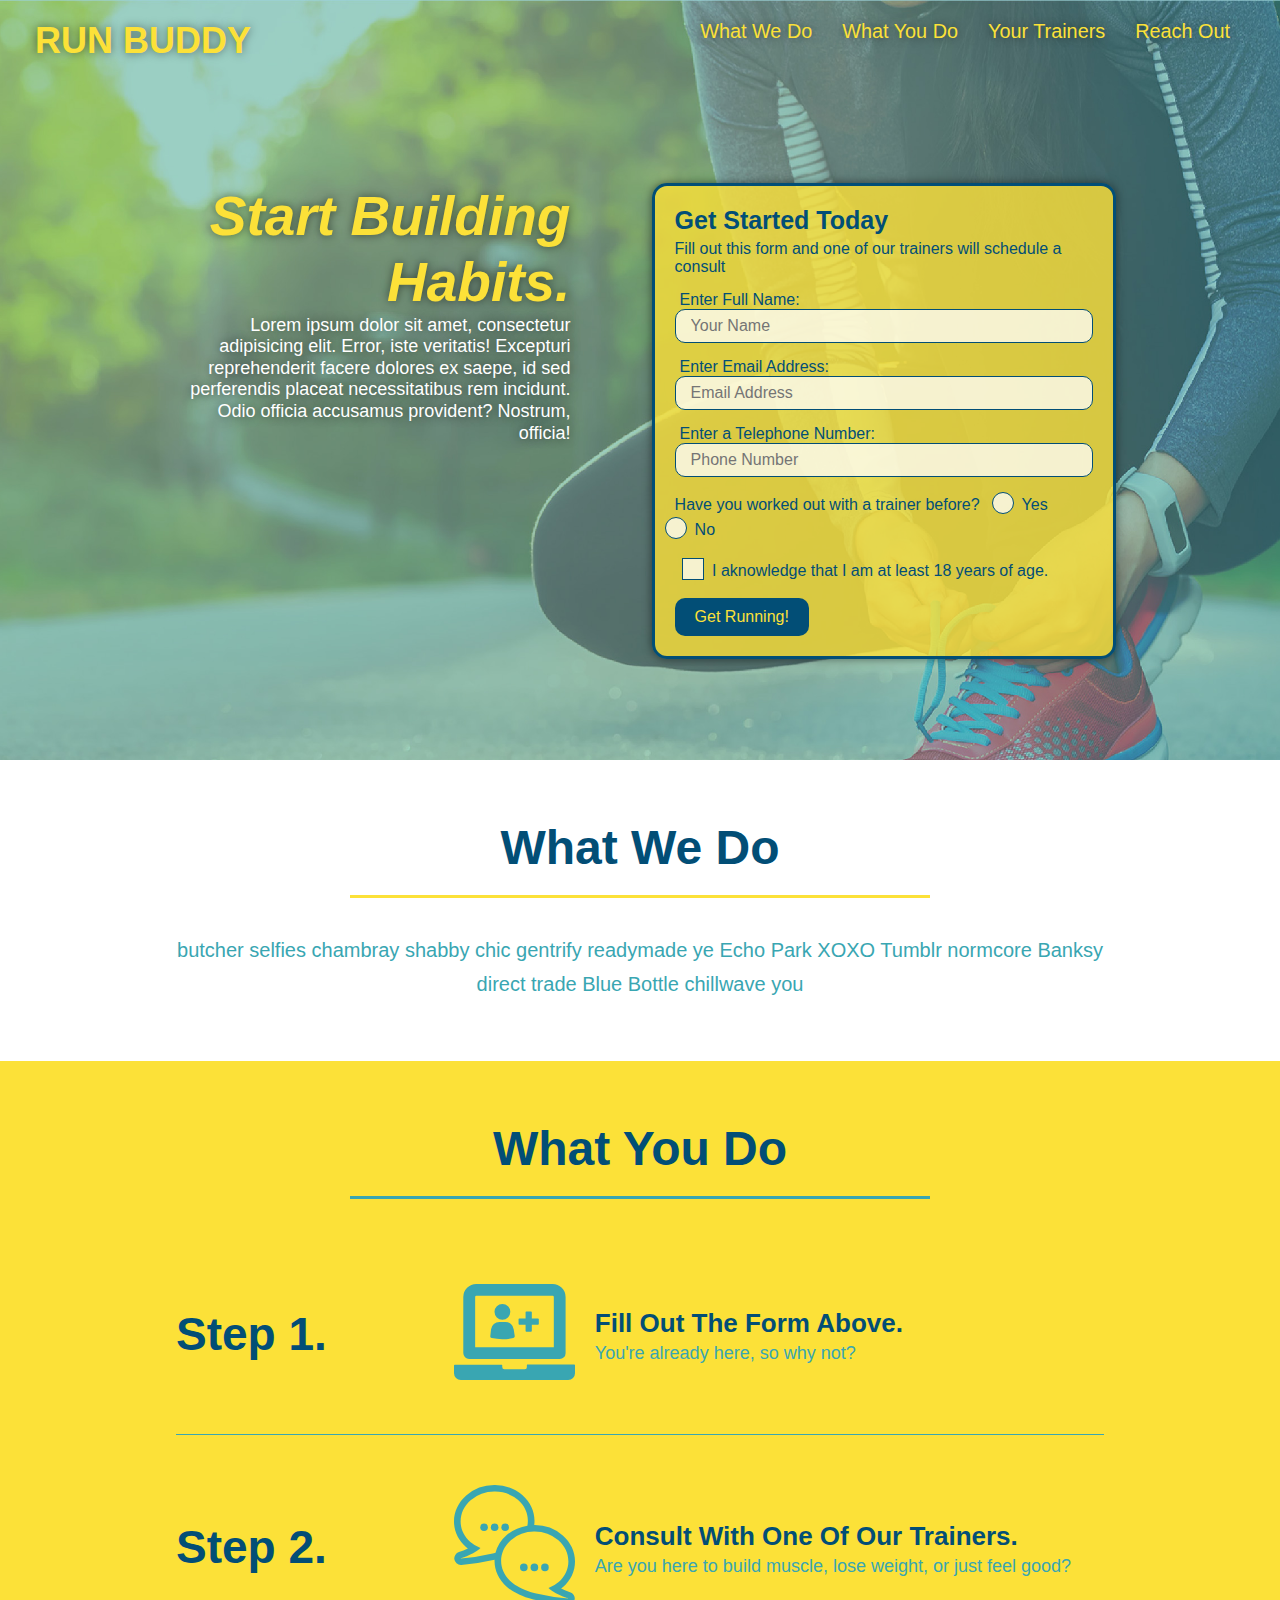
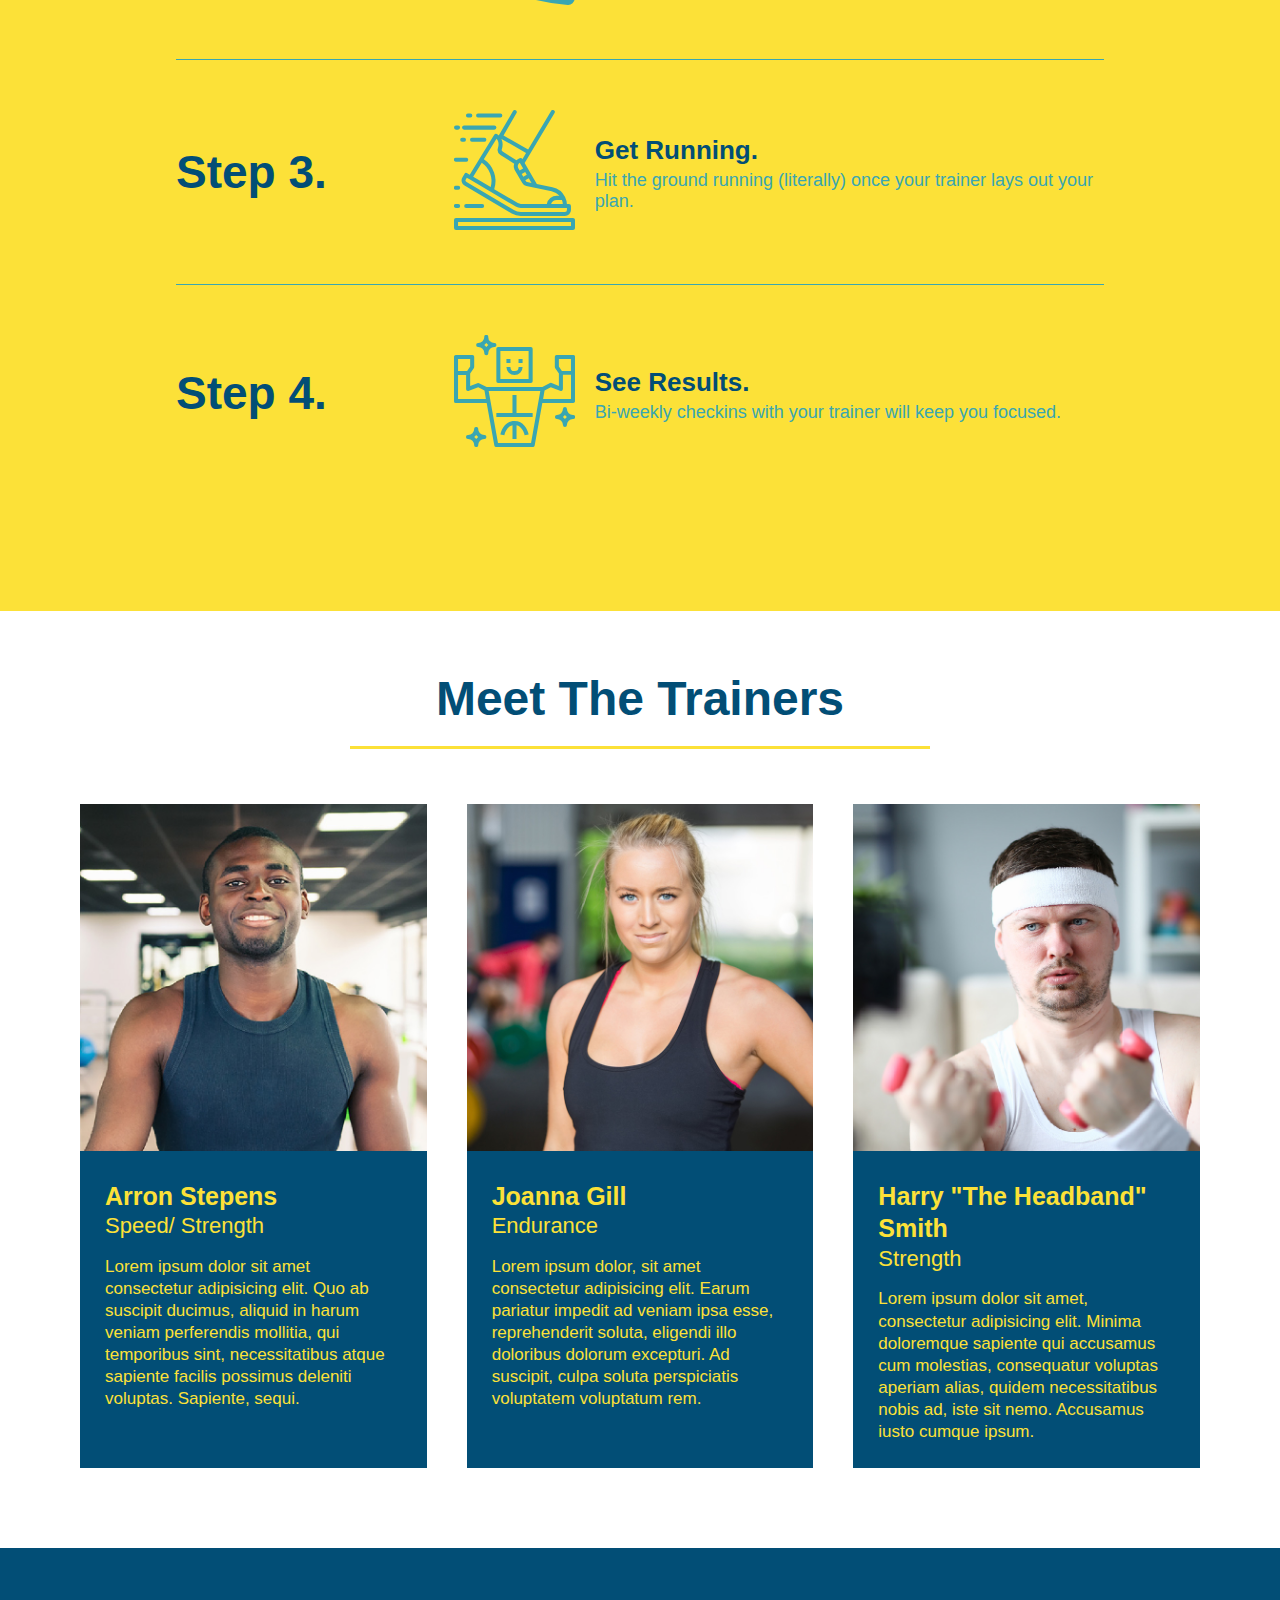
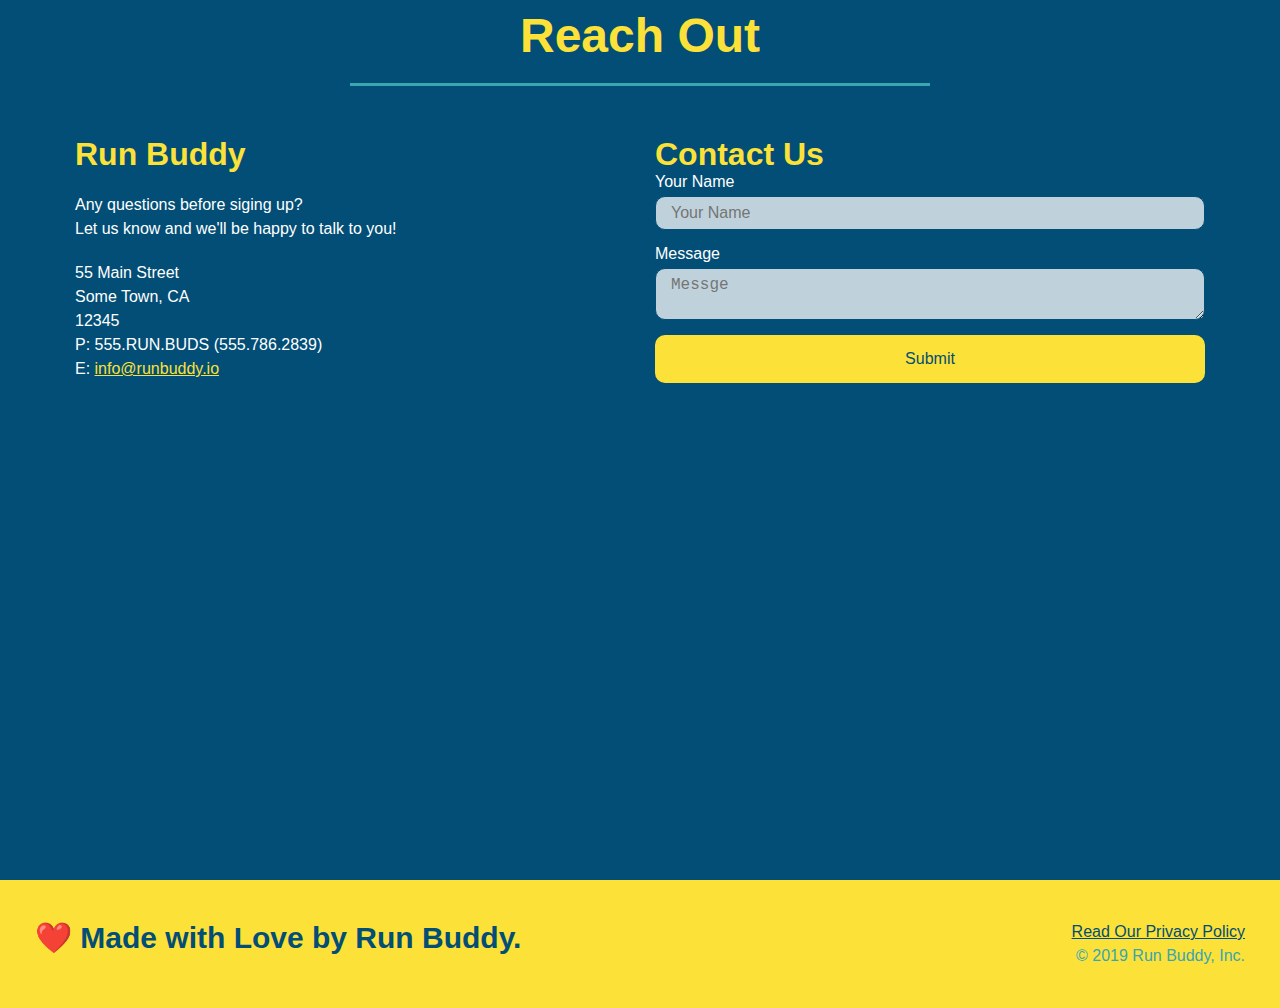
<file: index.html>
<!DOCTYPE html>
<html lang="en">
    <head>
        <meta charset="UTF-8" />
        <meta name="viewport" content="width=device-width", initial-scale="1.0" />
        <title>Run Buddy</title>
        <link rel="stylesheet" href="./assets/css/style.css" />
    </head>
    
<header>
        <h1>
         <a href="/">RUN BUDDY</a>
        </h1>
    <nav>
     <!-- Unordered list element -->
     <ul>
         <!-- List item element -->
         <li>
        <!-- Anchor element -->
        <a href="#what-we-do">What We Do</a>
         </li>
         <li>
             <a href="#what-you-do">What You Do</a>
         </li>
         <li>
             <a href="#your-trainers">Your Trainers</a>
         </li>
         <li>
             <a href="#reach-out">Reach Out</a>
         </li>
     </ul>
    </nav> 
</header> 
<!--Hero section-->
<section class="hero">
    <div class="hero-cta">
    <h2>Start Building Habits.</h2>
    <p>
        Lorem ipsum dolor sit amet, consectetur adipisicing elit. Error, iste veritatis! Excepturi reprehenderit facere dolores ex saepe, id sed perferendis placeat necessitatibus rem incidunt. Odio officia accusamus provident? Nostrum, officia!
    </p>
    </div>
    <div class="hero-form">
        <h3>Get Started Today</h3>
        <p>Fill out this form and one of our trainers will schedule a consult</p>
        <!--- Add form element -->
        <form>
            <label for="name">Enter Full Name:</label>
            <input class="form-input" type="text" placeholder="Your Name" name="name" id="name"/>
            <label for="email">Enter Email Address:</label>
            <input class="form-input" type="email" placeholder="Email Address" name="email" id="email"/>
            <label for="phone">Enter a Telephone Number:</label>
            <input class="form-input" type="tel" placeholder="Phone Number" name="phone" id="phone"/>
        <!-- Add radio button -->    
            <p>
                Have you worked out with a trainer before?
             <span class="radio-wrapper">
                <input type="radio" name="trainer-confirm" id="trainer-yes"/>
                <label for="trainer-yes">Yes</label>
             </span>
             <span class="radio-wrapper">
                <input type="radio" name="trainer-confirm" id="trainer-no"/>
                <label for="trainer-no">No</label>
             </span>
            </p>
            <!-- Add checkbox -->
            <p>
            <span class="checkbox-wrapper">
                <input type="checkbox" name="age-confirm" id="age-confirm"/>
                <label for="age-confirm">I aknowledge that I am at least 18 years of age.</label>
             </span>
            </p>
            <!--Subtmit button-->
            <button type="submit">
                Get Running!
            </button>
        </form>
    </div>
</section>
    <body>
        <!-- "What We Do" Section -->
       <section id="what-we-do" class="intro">
           <div class="flex-row">
           <h2 class="section-title primary-border">What We Do</h2>
           </div>
           <p>
               butcher selfies chambray shabby chic gentrify readymade ye Echo Park XOXO Tumblr normcore Banksy direct trade Blue Bottle chillwave you
           </p>
       </section> 

       <!-- "What You Do" section -->
    <section id="what-you-do" class="steps">
         <div class="flex-row">
           <h2 class="section-title secondary-border">What You Do</h2>
           </div>
         <div class="step">
           <h3>Step 1.</h3>
           <div class="step-info">
               <div class="step-img">
           <img src="./assets/01-04-svgs/step-1.svg" alt="" />
               </div>
           <div class="step-text">
               <h4>Fill Out The Form Above.</h4>
           <p>You're already here, so why not?</p>
         </div>
         </div>
        </div>
            <div class="step">
               <h3>Step 2.</h3>
               <div class="step-info">
               <div class="step-img">
               <img src="./assets/01-04-svgs/step-2.svg" alt="" />
               </div>
               <div class="step-text">
                   <h4>Consult With One Of Our Trainers.</h4>
               <p>Are you here to build muscle, lose weight, or just feel good?</p>
               </div>
            </div>
            </div>
            <div class="step">
                <h3>Step 3.</h3>
                <div class="step-info">
                <div class="step-img">
                <img src="./assets/01-04-svgs/step-3.svg" alt="" />
                </div>
                <div class="step-text">
                    <h4>Get Running.</h4>
                <p>Hit the ground running (literally) once your trainer lays out your plan.</p>
                </div>
            </div>
            </div>
            <div class="step">
                <h3>Step 4.</h3>
                <div class="step-info">
                <div class="step-img">
                <img src="./assets/01-04-svgs/step-4.svg" alt="" />
                </div>
                <div class="step-text">
                    <h4>See Results.</h4>
                <p>Bi-weekly checkins with your trainer will keep you focused.</p>
                </div>
            </div>
            </div>

     </section>

       <!-- "Meet The Trainers" Section -->
       <section id="your-trainers">
           <div class="flex-row">
           <h2 class="section-title primary-border">Meet The Trainers</h2>
           </div>
           <div class="trainers">
           <article class="trainer">
               <!--First Trainer Bio-->
               <img src="./assets/01-05-trainers/trainer-1.jpg" alt="Arron Stephens in hos workout clothes, ready to pump iron" />
               <div class="trainer-bio">
                   <h3 class="trainer-name">Arron Stepens</h3>
                   <h4 class="trainer-role">Speed/ Strength</h4>
                   <p>
                       Lorem ipsum dolor sit amet consectetur adipisicing elit. Quo ab suscipit ducimus, aliquid in harum veniam perferendis mollitia, qui temporibus sint, necessitatibus atque sapiente facilis possimus deleniti voluptas. Sapiente, sequi.
                   </p>
               </div>
           </article>
           <!--Second Trainer Bio-->
           <article class="trainer">
            <img src="./assets/01-05-trainers/trainer-2.jpg" alt="Joanna Gill cooling off after a workout" />
               <div class="trainer-bio">
                   <h3 class="trainer-name">Joanna Gill</h3>
                    <h4 class="trainer-role">Endurance</h4>
                    <p>
                        Lorem ipsum dolor, sit amet consectetur adipisicing elit. Earum pariatur impedit ad veniam ipsa esse, reprehenderit soluta, eligendi illo doloribus dolorum excepturi. Ad suscipit, culpa soluta perspiciatis voluptatem voluptatum rem.
                    </p>
               </div>
           </article>
           <!--Third Trainer Bio-->
           <article class="trainer">
               <img src="./assets/01-05-trainers/trainer-3.jpg" alt="Harry Smith wearing a headband and lifting comically small pink weight" />
               <div class="trainer-bio">
                <h3 class="trainer-name">Harry "The Headband" Smith</h3>
                <h4 class="trainer-role">Strength</h4>
                <p>
                    Lorem ipsum dolor sit amet, consectetur adipisicing elit. Minima doloremque sapiente qui accusamus cum molestias, consequatur voluptas aperiam alias, quidem necessitatibus nobis ad, iste sit nemo. Accusamus iusto cumque ipsum.
                </p>
               </div>
           </article>
           </div>
       </section>

       <!-- "Reach Out" Section-->
       <section id="reach-out" class="contact">
           <div class="flex-row">
           <h2 class="section-title secondary-border">Reach Out</h2>
           </div>
        <div class="contact-info">
         <div>
            <h3>Run Buddy</h3>
            <p>
                Any questions before siging up?
                <br />
                Let us know and we'll be happy to talk to you!
            </p>
            <address>
                55 Main Street <br/>
                Some Town, CA <br/>
                12345<br/>
                P: 555.RUN.BUDS (555.786.2839)<br/>
                E: <a href="mailto:info@runbuddy.io">info@runbuddy.io</a>
            </address>
            <iframe src="https://www.google.com/maps/embed?pb=!1m18!1m12!1m3!1d2913.9943896911864!2d-89.38048218492723!3d43.083613297093045!2m3!1f0!2f0!3f0!3m2!1i1024!2i768!4f13.1!3m3!1m2!1s0x880653684bde7ac9%3A0xdcc92e35e93be41f!2s309%20N%20Livingston%20St%2C%20Madison%2C%20WI%2053703!5e0!3m2!1sen!2sus!4v1653569306310!5m2!1sen!2sus"
                frameborder="0" style="border:0;" 
                allowfullscreen="" 
                loading="lazy" 
                referrerpolicy="no-referrer-when-downgrade">
            </iframe>
        </div>
         <div class="contact-form">
            <h3>Contact Us</h3>
            <form>
                <label for="contact-name">Your Name</label>
                <input type="text" id="contact-name" placeholder="Your Name" />
                <label for="contact-message">Message</label>
                <textarea id="contact-message" placeholder="Messge"></textarea>
                <button type="submit">Submit</button>
            </form>
            </div>
        </div>
       </section>
</body>
       <!-- footer -->
       <footer>
           <h2>❤️ Made with Love by Run Buddy.</h2>
           <div>
               <a href="./privacy-policy.html">Read Our Privacy Policy</a><br />
               &copy; 2019 Run Buddy, Inc.
           </div>
       </footer>
    
</html>
</file>
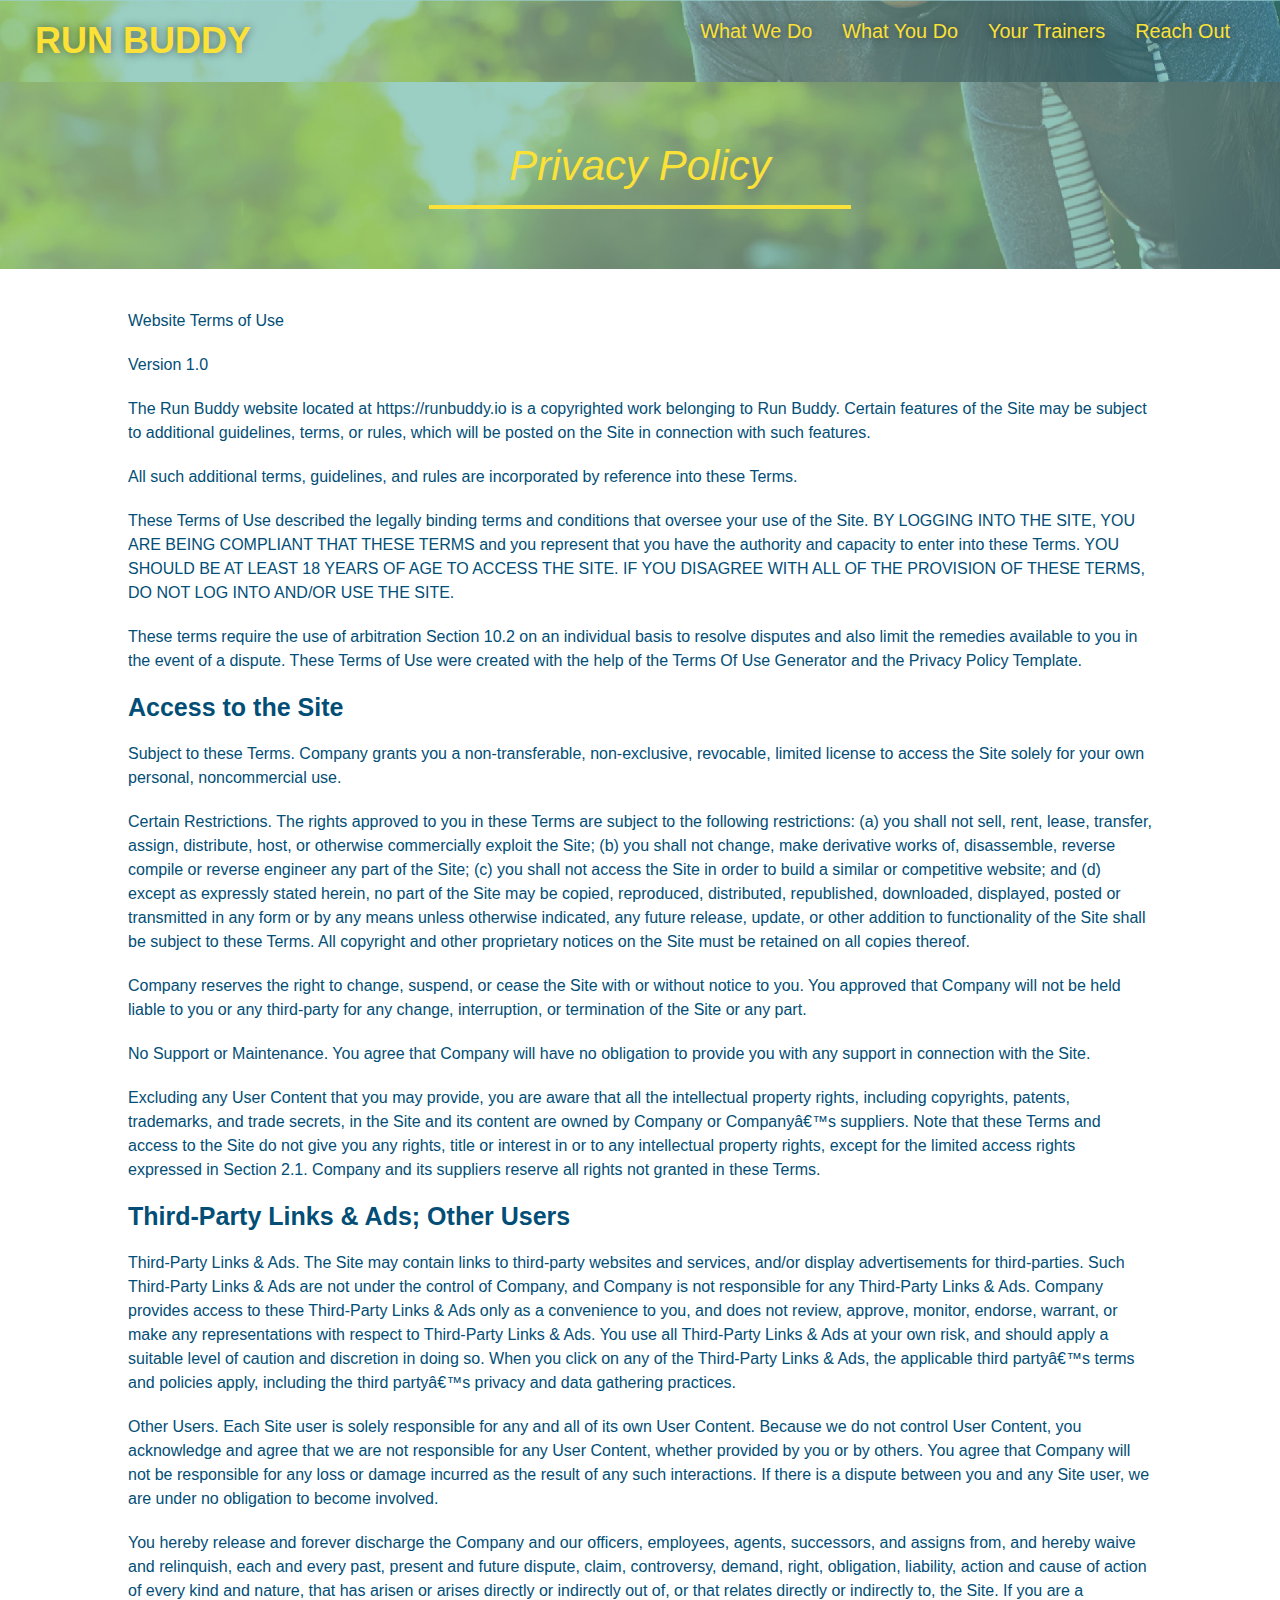
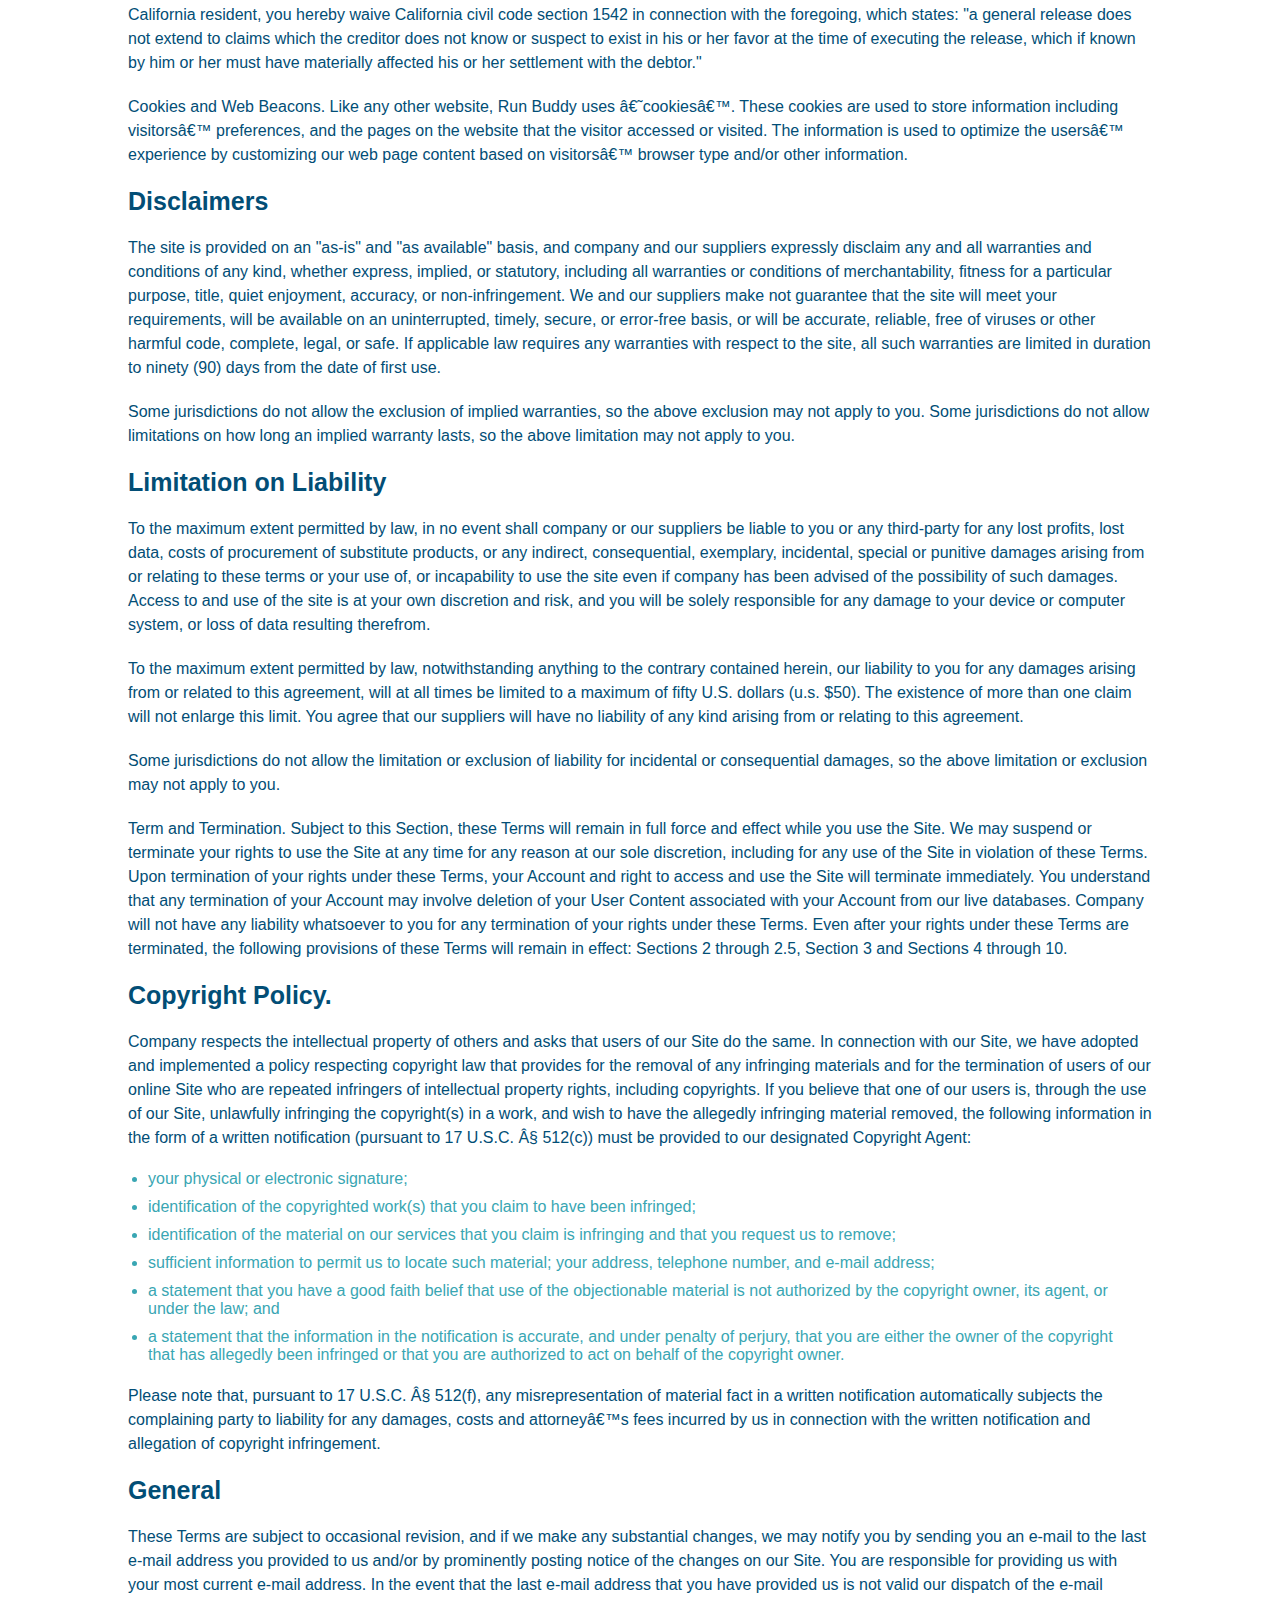
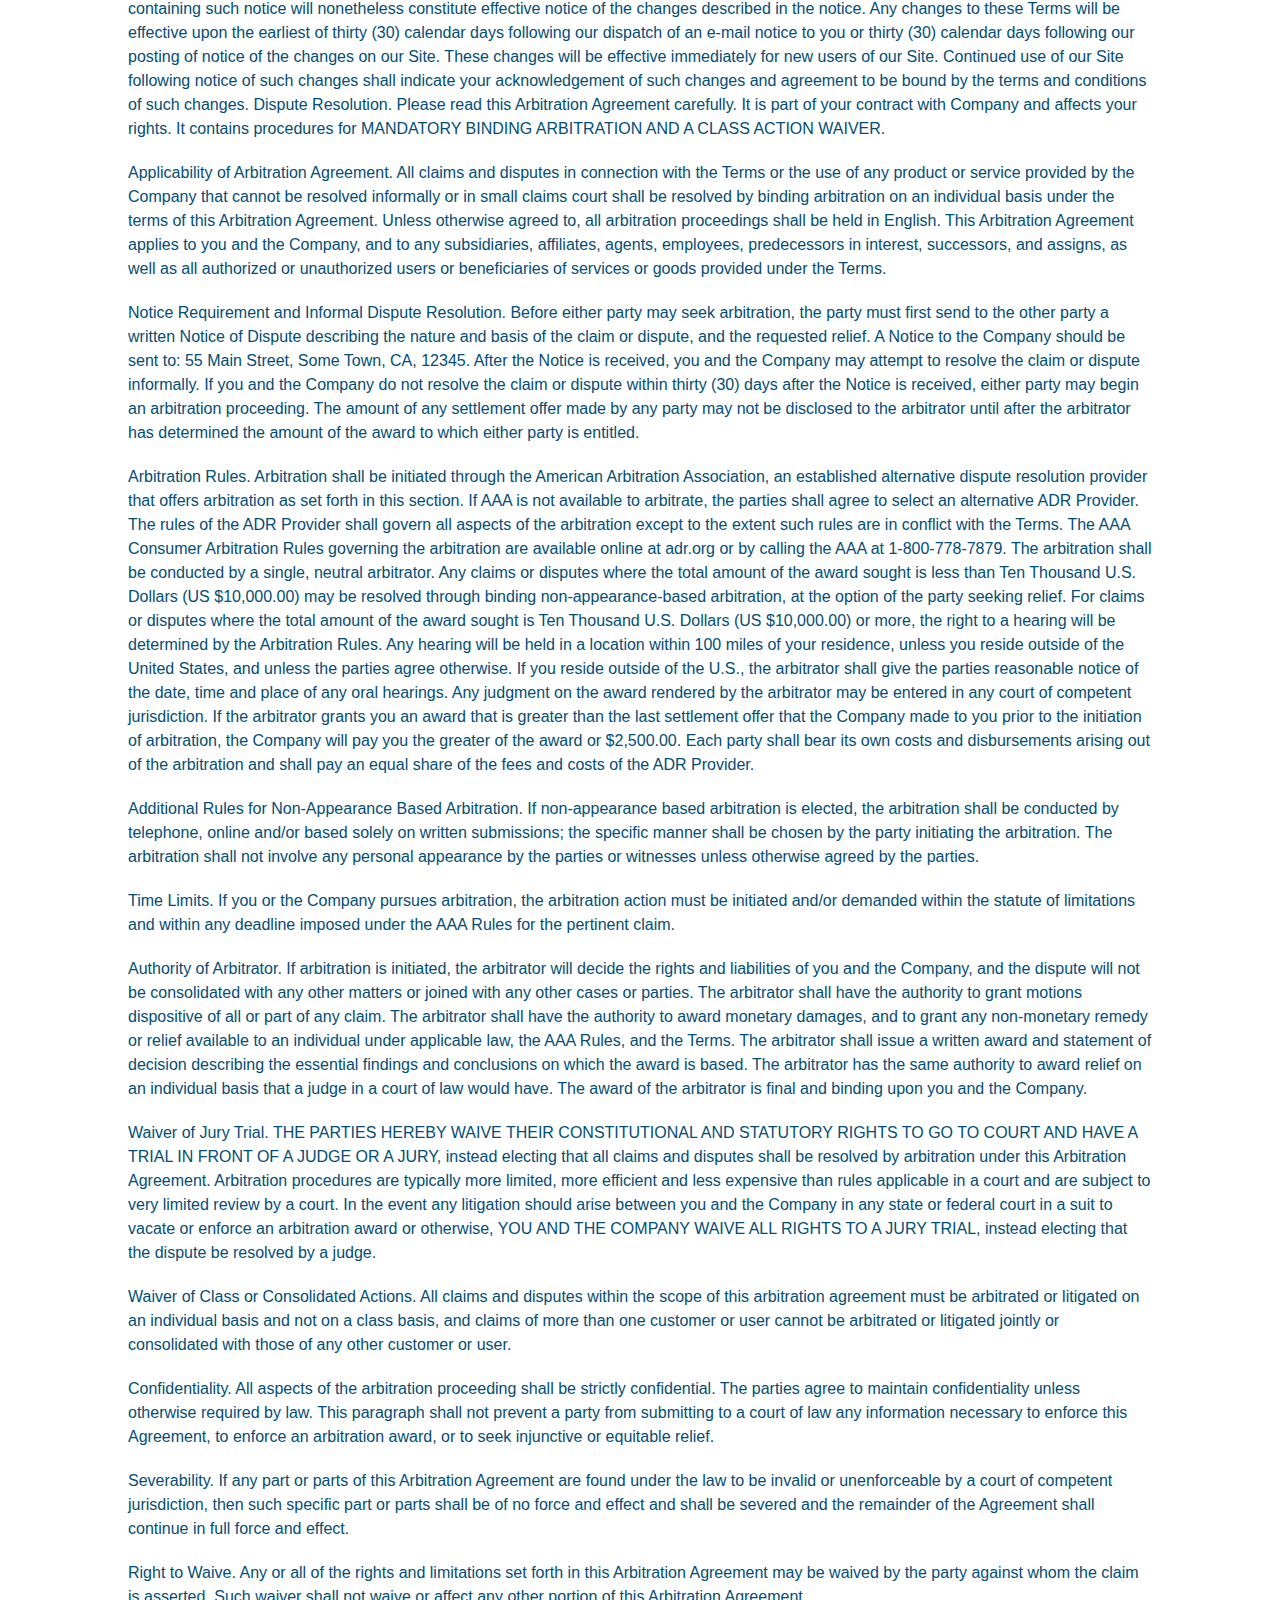
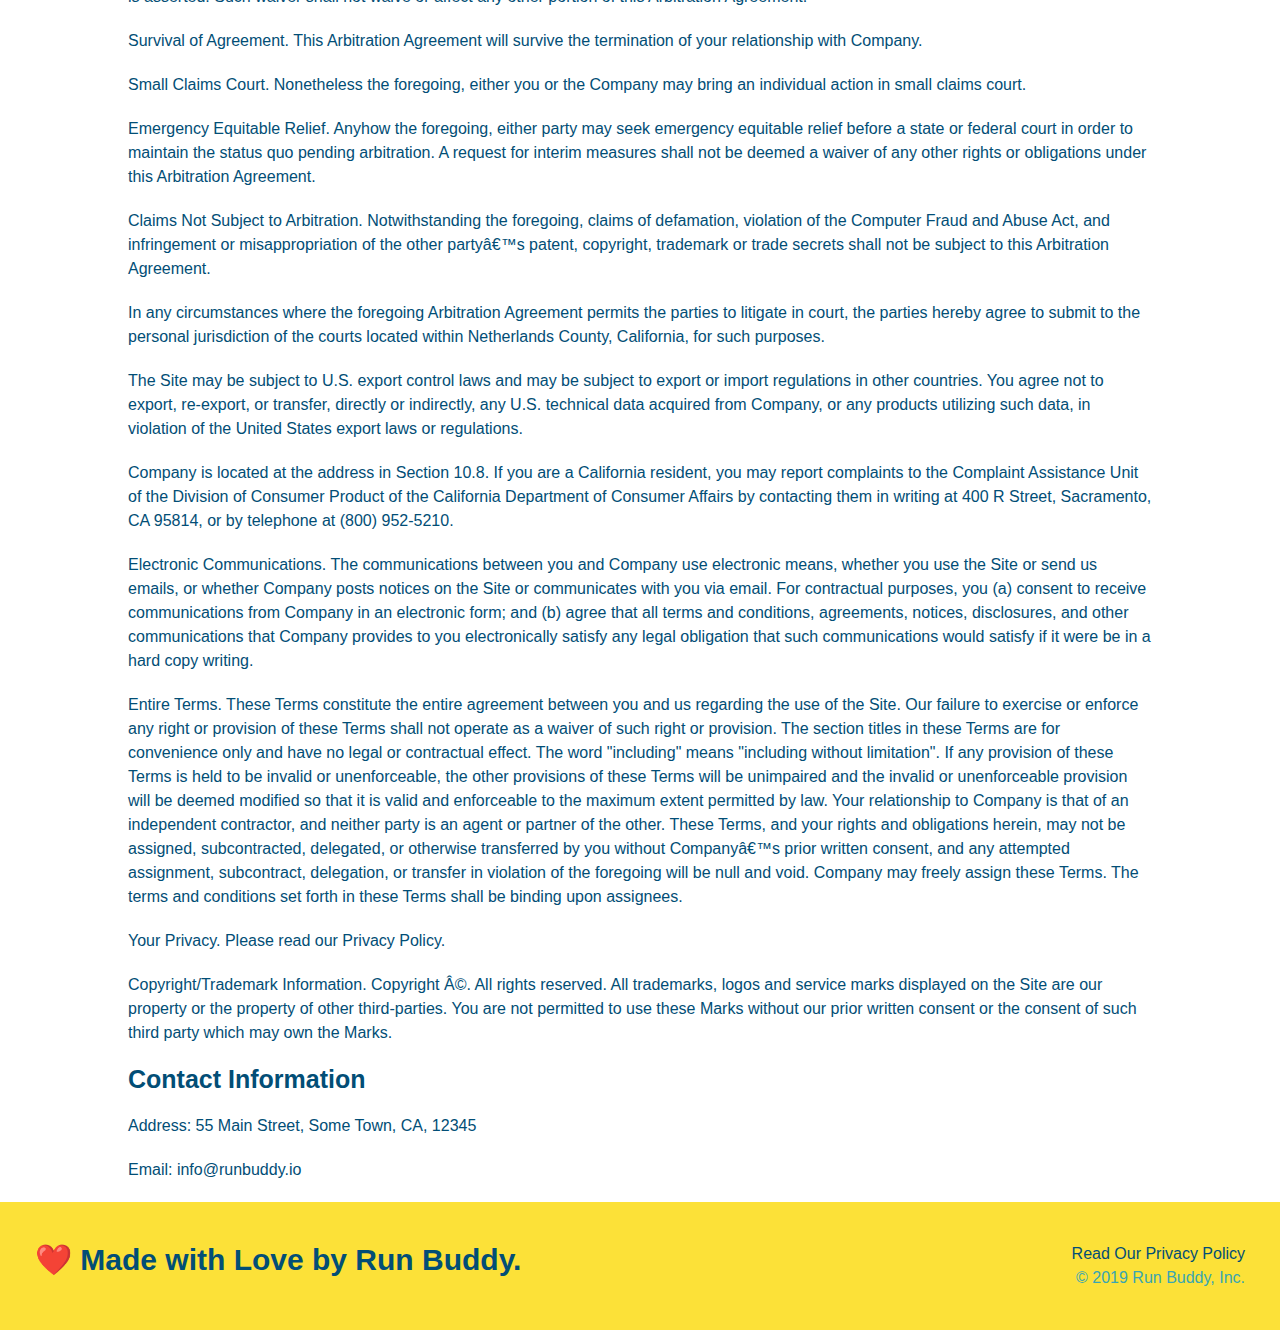
<file: privacy-policy.html>
<!DOCTYPE html>
<html lang="en">
    <head>
        <meta charset="UTF-8" />
        <meta name="viewport" content="width=device-width", initial-scale="1.0" />
        <title>Privacy Policy - Run Buddy</title>
        <link rel="stylesheet" href="./assets/css/style.css" />
        <link rel="stylesheet" href="./assets/css/secondary-styles.css" />
        </head>
        <header>
            <h1>
             <a href="/">RUN BUDDY</a>
            </h1>
        <nav>
         <!-- Unordered list element -->
         <ul>
             <!-- List item element -->
             <li>
            <!-- Do this to all <a> elements in privacy-policy.html -->
            <a href="./index.html#what-we-do">What We Do</a>
             </li>
             <li>
                 <a href="./index.html#what-you-do">What You Do</a>
             </li>
             <li>
                 <a href="./index.html#your-trainers">Your Trainers</a>
             </li>
             <li>
                 <a href="./index.html#reach-out">Reach Out</a>
             </li>
         </ul>
        </nav> 
    </header> 
    <section class="hero">
        <h2 class="page-title">
            Privacy Policy
        </h2>
    </section>
    <article class="secondary-content">
        <p>
            Website Terms of Use
          </p>
    
          <p>
            Version 1.0
          </p>
    
          <p>
            The Run Buddy website located at https://runbuddy.io is a copyrighted work belonging to Run Buddy. Certain
            features of the Site may be subject to additional guidelines, terms, or rules, which will be posted on the Site
            in connection with such features.
          </p>
    
          <p>
            All such additional terms, guidelines, and rules are incorporated by reference into these Terms.
          </p>
    
          <p>
            These Terms of Use described the legally binding terms and conditions that oversee your use of the Site. BY
            LOGGING INTO THE SITE, YOU ARE BEING COMPLIANT THAT THESE TERMS and you represent that you have the authority
            and capacity to enter into these Terms. YOU SHOULD BE AT LEAST 18 YEARS OF AGE TO ACCESS THE SITE. IF YOU
            DISAGREE WITH ALL OF THE PROVISION OF THESE TERMS, DO NOT LOG INTO AND/OR USE THE SITE.
          </p>
    
          <p>
            These terms require the use of arbitration Section 10.2 on an individual basis to resolve disputes and also
            limit the remedies available to you in the event of a dispute. These Terms of Use were created with the help of
            the Terms Of Use Generator and the Privacy Policy Template.
          </p>
    
          <h3>
            Access to the Site
          </h3>
    
          <p>
            Subject to these Terms. Company grants you a non-transferable, non-exclusive, revocable, limited license to
            access the Site solely for your own personal, noncommercial use.
          </p>
    
          <p>
            Certain Restrictions. The rights approved to you in these Terms are subject to the following restrictions: (a)
            you shall not sell, rent, lease, transfer, assign, distribute, host, or otherwise commercially exploit the Site;
            (b) you shall not change, make derivative works of, disassemble, reverse compile or reverse engineer any part of
            the Site; (c) you shall not access the Site in order to build a similar or competitive website; and (d) except
            as expressly stated herein, no part of the Site may be copied, reproduced, distributed, republished, downloaded,
            displayed, posted or transmitted in any form or by any means unless otherwise indicated, any future release,
            update, or other addition to functionality of the Site shall be subject to these Terms. All copyright and other
            proprietary notices on the Site must be retained on all copies thereof.
          </p>
    
          <p>
            Company reserves the right to change, suspend, or cease the Site with or without notice to you. You approved
            that Company will not be held liable to you or any third-party for any change, interruption, or termination of
            the Site or any part.
          </p>
    
          <p>
            No Support or Maintenance. You agree that Company will have no obligation to provide you with any support in
            connection with the Site.
          </p>
    
          <p>
            Excluding any User Content that you may provide, you are aware that all the intellectual property rights,
            including copyrights, patents, trademarks, and trade secrets, in the Site and its content are owned by Company
            or Companyâ€™s suppliers. Note that these Terms and access to the Site do not give you any rights, title or
            interest in or to any intellectual property rights, except for the limited access rights expressed in Section
            2.1. Company and its suppliers reserve all rights not granted in these Terms.
          </p>
    
          <h3>
            Third-Party Links & Ads; Other Users
          </h3>
    
          <p>
            Third-Party Links & Ads. The Site may contain links to third-party websites and services, and/or display
            advertisements for third-parties. Such Third-Party Links & Ads are not under the control of Company, and Company
            is not responsible for any Third-Party Links & Ads. Company provides access to these Third-Party Links & Ads
            only as a convenience to you, and does not review, approve, monitor, endorse, warrant, or make any
            representations with respect to Third-Party Links & Ads. You use all Third-Party Links & Ads at your own risk,
            and should apply a suitable level of caution and discretion in doing so. When you click on any of the
            Third-Party Links & Ads, the applicable third partyâ€™s terms and policies apply, including the third partyâ€™s
            privacy and data gathering practices.
          </p>
    
          <p>
            Other Users. Each Site user is solely responsible for any and all of its own User Content. Because we do not
            control User Content, you acknowledge and agree that we are not responsible for any User Content, whether
            provided by you or by others. You agree that Company will not be responsible for any loss or damage incurred as
            the result of any such interactions. If there is a dispute between you and any Site user, we are under no
            obligation to become involved.
          </p>
    
          <p>
            You hereby release and forever discharge the Company and our officers, employees, agents, successors, and
            assigns from, and hereby waive and relinquish, each and every past, present and future dispute, claim,
            controversy, demand, right, obligation, liability, action and cause of action of every kind and nature, that has
            arisen or arises directly or indirectly out of, or that relates directly or indirectly to, the Site. If you are
            a California resident, you hereby waive California civil code section 1542 in connection with the foregoing,
            which states: "a general release does not extend to claims which the creditor does not know or suspect to exist
            in his or her favor at the time of executing the release, which if known by him or her must have materially
            affected his or her settlement with the debtor."
          </p>
    
          <p>
            Cookies and Web Beacons. Like any other website, Run Buddy uses â€˜cookiesâ€™. These cookies are used to store
            information including visitorsâ€™ preferences, and the pages on the website that the visitor accessed or visited.
            The information is used to optimize the usersâ€™ experience by customizing our web page content based on visitorsâ€™
            browser type and/or other information.
          </p>
    
          <h3>
            Disclaimers
          </h3>
    
          <p>
            The site is provided on an "as-is" and "as available" basis, and company and our suppliers expressly disclaim
            any and all warranties and conditions of any kind, whether express, implied, or statutory, including all
            warranties or conditions of merchantability, fitness for a particular purpose, title, quiet enjoyment, accuracy,
            or non-infringement. We and our suppliers make not guarantee that the site will meet your requirements, will be
            available on an uninterrupted, timely, secure, or error-free basis, or will be accurate, reliable, free of
            viruses or other harmful code, complete, legal, or safe. If applicable law requires any warranties with respect
            to the site, all such warranties are limited in duration to ninety (90) days from the date of first use.
          </p>
    
          <p>
            Some jurisdictions do not allow the exclusion of implied warranties, so the above exclusion may not apply to
            you. Some jurisdictions do not allow limitations on how long an implied warranty lasts, so the above limitation
            may not apply to you.
          </p>
    
          <h3>
            Limitation on Liability
          </h3>
    
          <p>
            To the maximum extent permitted by law, in no event shall company or our suppliers be liable to you or any
            third-party for any lost profits, lost data, costs of procurement of substitute products, or any indirect,
            consequential, exemplary, incidental, special or punitive damages arising from or relating to these terms or
            your use of, or incapability to use the site even if company has been advised of the possibility of such
            damages. Access to and use of the site is at your own discretion and risk, and you will be solely responsible
            for any damage to your device or computer system, or loss of data resulting therefrom.
          </p>
    
          <p>
            To the maximum extent permitted by law, notwithstanding anything to the contrary contained herein, our liability
            to you for any damages arising from or related to this agreement, will at all times be limited to a maximum of
            fifty U.S. dollars (u.s. $50). The existence of more than one claim will not enlarge this limit. You agree that
            our suppliers will have no liability of any kind arising from or relating to this agreement.
          </p>
    
          <p>
            Some jurisdictions do not allow the limitation or exclusion of liability for incidental or consequential
            damages, so the above limitation or exclusion may not apply to you.
          </p>
    
          <p>
            Term and Termination. Subject to this Section, these Terms will remain in full force and effect while you use
            the Site. We may suspend or terminate your rights to use the Site at any time for any reason at our sole
            discretion, including for any use of the Site in violation of these Terms. Upon termination of your rights under
            these Terms, your Account and right to access and use the Site will terminate immediately. You understand that
            any termination of your Account may involve deletion of your User Content associated with your Account from our
            live databases. Company will not have any liability whatsoever to you for any termination of your rights under
            these Terms. Even after your rights under these Terms are terminated, the following provisions of these Terms
            will remain in effect: Sections 2 through 2.5, Section 3 and Sections 4 through 10.
          </p>
    
          <h3>
            Copyright Policy.
          </h3>
    
          <p>
            Company respects the intellectual property of others and asks that users of our Site do the same. In connection
            with our Site, we have adopted and implemented a policy respecting copyright law that provides for the removal
            of any infringing materials and for the termination of users of our online Site who are repeated infringers of
            intellectual property rights, including copyrights. If you believe that one of our users is, through the use of
            our Site, unlawfully infringing the copyright(s) in a work, and wish to have the allegedly infringing material
            removed, the following information in the form of a written notification (pursuant to 17 U.S.C. Â§ 512(c)) must
            be provided to our designated Copyright Agent:
          </p>
    
          <ul>
            <li>
              your physical or electronic signature;
            </li>
            <li>
              identification of the copyrighted work(s) that you claim to have been infringed;
            </li>
            <li>
              identification of the material on our services that you claim is infringing and that you request us to remove;
            </li>
            <li>
              sufficient information to permit us to locate such material; your address, telephone number, and e-mail
              address;
            </li>
            <li>
              a statement that you have a good faith belief that use of the objectionable material is not authorized by the
              copyright owner, its agent, or under the law; and
            </li>
            <li>
              a statement that the information in the notification is accurate, and under penalty of perjury, that you are
              either the owner of the copyright that has allegedly been infringed or that you are authorized to act on
              behalf of the copyright owner.
            </li>
          </ul>
    
          <p>
            Please note that, pursuant to 17 U.S.C. Â§ 512(f), any misrepresentation of material fact in a written
            notification automatically subjects the complaining party to liability for any damages, costs and attorneyâ€™s
            fees incurred by us in connection with the written notification and allegation of copyright infringement.
          </p>
    
          <h3>
            General
          </h3>
    
          <p>
            These Terms are subject to occasional revision, and if we make any substantial changes, we may notify you by
            sending you an e-mail to the last e-mail address you provided to us and/or by prominently posting notice of the
            changes on our Site. You are responsible for providing us with your most current e-mail address. In the event
            that the last e-mail address that you have provided us is not valid our dispatch of the e-mail containing such
            notice will nonetheless constitute effective notice of the changes described in the notice. Any changes to these
            Terms will be effective upon the earliest of thirty (30) calendar days following our dispatch of an e-mail
            notice to you or thirty (30) calendar days following our posting of notice of the changes on our Site. These
            changes will be effective immediately for new users of our Site. Continued use of our Site following notice of
            such changes shall indicate your acknowledgement of such changes and agreement to be bound by the terms and
            conditions of such changes. Dispute Resolution. Please read this Arbitration Agreement carefully. It is part of
            your contract with Company and affects your rights. It contains procedures for MANDATORY BINDING ARBITRATION AND
            A CLASS ACTION WAIVER.
          </p>
    
          <p>
            Applicability of Arbitration Agreement. All claims and disputes in connection with the Terms or the use of any
            product or service provided by the Company that cannot be resolved informally or in small claims court shall be
            resolved by binding arbitration on an individual basis under the terms of this Arbitration Agreement. Unless
            otherwise agreed to, all arbitration proceedings shall be held in English. This Arbitration Agreement applies to
            you and the Company, and to any subsidiaries, affiliates, agents, employees, predecessors in interest,
            successors, and assigns, as well as all authorized or unauthorized users or beneficiaries of services or goods
            provided under the Terms.
          </p>
    
          <p>
            Notice Requirement and Informal Dispute Resolution. Before either party may seek arbitration, the party must
            first send to the other party a written Notice of Dispute describing the nature and basis of the claim or
            dispute, and the requested relief. A Notice to the Company should be sent to: 55 Main Street, Some Town, CA,
            12345. After the Notice is received, you and the Company may attempt to resolve the claim or dispute informally.
            If you and the Company do not resolve the claim or dispute within thirty (30) days after the Notice is received,
            either party may begin an arbitration proceeding. The amount of any settlement offer made by any party may not
            be disclosed to the arbitrator until after the arbitrator has determined the amount of the award to which either
            party is entitled.
          </p>
    
          <p>
            Arbitration Rules. Arbitration shall be initiated through the American Arbitration Association, an established
            alternative dispute resolution provider that offers arbitration as set forth in this section. If AAA is not
            available to arbitrate, the parties shall agree to select an alternative ADR Provider. The rules of the ADR
            Provider shall govern all aspects of the arbitration except to the extent such rules are in conflict with the
            Terms. The AAA Consumer Arbitration Rules governing the arbitration are available online at adr.org or by
            calling the AAA at 1-800-778-7879. The arbitration shall be conducted by a single, neutral arbitrator. Any
            claims or disputes where the total amount of the award sought is less than Ten Thousand U.S. Dollars (US
            $10,000.00) may be resolved through binding non-appearance-based arbitration, at the option of the party seeking
            relief. For claims or disputes where the total amount of the award sought is Ten Thousand U.S. Dollars (US
            $10,000.00) or more, the right to a hearing will be determined by the Arbitration Rules. Any hearing will be
            held in a location within 100 miles of your residence, unless you reside outside of the United States, and
            unless the parties agree otherwise. If you reside outside of the U.S., the arbitrator shall give the parties
            reasonable notice of the date, time and place of any oral hearings. Any judgment on the award rendered by the
            arbitrator may be entered in any court of competent jurisdiction. If the arbitrator grants you an award that is
            greater than the last settlement offer that the Company made to you prior to the initiation of arbitration, the
            Company will pay you the greater of the award or $2,500.00. Each party shall bear its own costs and
            disbursements arising out of the arbitration and shall pay an equal share of the fees and costs of the ADR
            Provider.
          </p>
    
          <p>
            Additional Rules for Non-Appearance Based Arbitration. If non-appearance based arbitration is elected, the
            arbitration shall be conducted by telephone, online and/or based solely on written submissions; the specific
            manner shall be chosen by the party initiating the arbitration. The arbitration shall not involve any personal
            appearance by the parties or witnesses unless otherwise agreed by the parties.
          </p>
    
          <p>
            Time Limits. If you or the Company pursues arbitration, the arbitration action must be initiated and/or demanded
            within the statute of limitations and within any deadline imposed under the AAA Rules for the pertinent claim.
          </p>
    
          <p>
            Authority of Arbitrator. If arbitration is initiated, the arbitrator will decide the rights and liabilities of
            you and the Company, and the dispute will not be consolidated with any other matters or joined with any other
            cases or parties. The arbitrator shall have the authority to grant motions dispositive of all or part of any
            claim. The arbitrator shall have the authority to award monetary damages, and to grant any non-monetary remedy
            or relief available to an individual under applicable law, the AAA Rules, and the Terms. The arbitrator shall
            issue a written award and statement of decision describing the essential findings and conclusions on which the
            award is based. The arbitrator has the same authority to award relief on an individual basis that a judge in a
            court of law would have. The award of the arbitrator is final and binding upon you and the Company.
          </p>
    
          <p>
            Waiver of Jury Trial. THE PARTIES HEREBY WAIVE THEIR CONSTITUTIONAL AND STATUTORY RIGHTS TO GO TO COURT AND HAVE
            A TRIAL IN FRONT OF A JUDGE OR A JURY, instead electing that all claims and disputes shall be resolved by
            arbitration under this Arbitration Agreement. Arbitration procedures are typically more limited, more efficient
            and less expensive than rules applicable in a court and are subject to very limited review by a court. In the
            event any litigation should arise between you and the Company in any state or federal court in a suit to vacate
            or enforce an arbitration award or otherwise, YOU AND THE COMPANY WAIVE ALL RIGHTS TO A JURY TRIAL, instead
            electing that the dispute be resolved by a judge.
          </p>
    
          <p>
            Waiver of Class or Consolidated Actions. All claims and disputes within the scope of this arbitration agreement
            must be arbitrated or litigated on an individual basis and not on a class basis, and claims of more than one
            customer or user cannot be arbitrated or litigated jointly or consolidated with those of any other customer or
            user.
          </p>
    
          <p>
            Confidentiality. All aspects of the arbitration proceeding shall be strictly confidential. The parties agree to
            maintain confidentiality unless otherwise required by law. This paragraph shall not prevent a party from
            submitting to a court of law any information necessary to enforce this Agreement, to enforce an arbitration
            award, or to seek injunctive or equitable relief.
          </p>
    
          <p>
            Severability. If any part or parts of this Arbitration Agreement are found under the law to be invalid or
            unenforceable by a court of competent jurisdiction, then such specific part or parts shall be of no force and
            effect and shall be severed and the remainder of the Agreement shall continue in full force and effect.
          </p>
    
          <p>
            Right to Waive. Any or all of the rights and limitations set forth in this Arbitration Agreement may be waived
            by the party against whom the claim is asserted. Such waiver shall not waive or affect any other portion of this
            Arbitration Agreement.
          </p>
    
          <p>
            Survival of Agreement. This Arbitration Agreement will survive the termination of your relationship with
            Company.
          </p>
    
          <p>
            Small Claims Court. Nonetheless the foregoing, either you or the Company may bring an individual action in small
            claims court.
          </p>
    
          <p>
            Emergency Equitable Relief. Anyhow the foregoing, either party may seek emergency equitable relief before a
            state or federal court in order to maintain the status quo pending arbitration. A request for interim measures
            shall not be deemed a waiver of any other rights or obligations under this Arbitration Agreement.
          </p>
    
          <p>
            Claims Not Subject to Arbitration. Notwithstanding the foregoing, claims of defamation, violation of the
            Computer Fraud and Abuse Act, and infringement or misappropriation of the other partyâ€™s patent, copyright,
            trademark or trade secrets shall not be subject to this Arbitration Agreement.
          </p>
    
          <p>
            In any circumstances where the foregoing Arbitration Agreement permits the parties to litigate in court, the
            parties hereby agree to submit to the personal jurisdiction of the courts located within Netherlands County,
            California, for such purposes.
          </p>
    
          <p>
            The Site may be subject to U.S. export control laws and may be subject to export or import regulations in other
            countries. You agree not to export, re-export, or transfer, directly or indirectly, any U.S. technical data
            acquired from Company, or any products utilizing such data, in violation of the United States export laws or
            regulations.
          </p>
    
          <p>
            Company is located at the address in Section 10.8. If you are a California resident, you may report complaints
            to the Complaint Assistance Unit of the Division of Consumer Product of the California Department of Consumer
            Affairs by contacting them in writing at 400 R Street, Sacramento, CA 95814, or by telephone at (800) 952-5210.
          </p>
    
          <p>
            Electronic Communications. The communications between you and Company use electronic means, whether you use the
            Site or send us emails, or whether Company posts notices on the Site or communicates with you via email. For
            contractual purposes, you (a) consent to receive communications from Company in an electronic form; and (b)
            agree that all terms and conditions, agreements, notices, disclosures, and other communications that Company
            provides to you electronically satisfy any legal obligation that such communications would satisfy if it were be
            in a hard copy writing.
          </p>
    
          <p>
            Entire Terms. These Terms constitute the entire agreement between you and us regarding the use of the Site. Our
            failure to exercise or enforce any right or provision of these Terms shall not operate as a waiver of such right
            or provision. The section titles in these Terms are for convenience only and have no legal or contractual
            effect. The word "including" means "including without limitation". If any provision of these Terms is held to be
            invalid or unenforceable, the other provisions of these Terms will be unimpaired and the invalid or
            unenforceable provision will be deemed modified so that it is valid and enforceable to the maximum extent
            permitted by law. Your relationship to Company is that of an independent contractor, and neither party is an
            agent or partner of the other. These Terms, and your rights and obligations herein, may not be assigned,
            subcontracted, delegated, or otherwise transferred by you without Companyâ€™s prior written consent, and any
            attempted assignment, subcontract, delegation, or transfer in violation of the foregoing will be null and void.
            Company may freely assign these Terms. The terms and conditions set forth in these Terms shall be binding upon
            assignees.
          </p>
    
          <p>
            Your Privacy. Please read our Privacy Policy.
          </p>
    
          <p>
            Copyright/Trademark Information. Copyright Â©. All rights reserved. All trademarks, logos and service marks
            displayed on the Site are our property or the property of other third-parties. You are not permitted to use
            these Marks without our prior written consent or the consent of such third party which may own the Marks.
          </p>
    
          <h3>
            Contact Information
          </h3>
    
          <p>
            Address: 55 Main Street, Some Town, CA, 12345
          </p>
    
          <p>
            Email: info@runbuddy.io
          </p>
    
    </article>
        <body>

        </body>
        <!-- footer -->
       <footer>
        <h2>❤️ Made with Love by Run Buddy.</h2>
        <div>
            <a>Read Our Privacy Policy</a><br />
            &copy; 2019 Run Buddy, Inc.
        </div>
    </footer>
</html>
</file>
<file: assets/css/style.css>
* {
  margin: 0;
  padding: 0;
  box-sizing: border-box;
}
:root {
  --primary-color: #fce138;
  --secondary-color: #024e76;
  --tertiary-color: #39a6b2;
}
body {
  color: var(--tertiary-color);
  font-family: Helvetica, Arial, Helvetica, sans-serif;
}
/* apply styles to <header> */
header{
  padding:20px 35px;
  background-color: var(--tertiary-color);
  display: flex;
  justify-content: space-between;
  flex-wrap: wrap;
  position: -webkit-sticky;
  position: sticky;
  top:0;
  background-image: url("../images/hero-bg.jpeg");
  background-size: cover;
  background-position: 80%;
  background-attachment: fixed;
  z-index: 9999;
}
  header h1 {
    font-weight: bold;
    font-size: 36px;
    color: var(--primary-color);
    margin: 0;
    text-shadow: 0 0 10px rgba(0, 0, 0, 0.5)
  }
  header a {
    text-decoration: none;
    color: var(--primary-color);
  }
  header nav {
    margin 7px 0;
  }
  header nav ul {
    display: flex;
    flex-wrap: wrap;
    justify-content: space-between;
    align-items: center;
    list-style: none;
  }
  header nav ul li a {
    padding: 10px 15px;
    font-weight: lighter;
    font-size: 1.55vw;
    text-shadow: 0 0 10px rgba(0, 0, 0, 0.5);
  }
  header nav ul li a:hover {
    background: var(--primary-color);
    color: var(--secondary-color);
    border-radius: 15px;
    text-shadow: none;
  }
  footer {
    display:flex;
    justify-content: space-between;
    flex-wrap: wrap;
    background: var(--primary-color);
    width: 100%;
    padding: 40px 35px;
  }
  footer h2{
    color: var(--secondary-color);
    font-size: 30px;
    margin:0
  }
  footer div{
    line-height: 1.5;
    text-align: right;
  }
  footer a {
    color: var(--secondary-color);
  }
  section{
    padding: 60px;
  }
  /* Hero Style Start*/
  .hero {
    display: flex;
    align-items: flex-start;
    justify-content: center;
    flex-wrap: wrap;
    background-image: url("../images/hero-bg.jpeg");
    background-size: cover;
    background-position: 80%;
    background-attachment: fixed;
  }
  .hero-form {
    color: var(--secondary-color);
    background-color: rgba( 252,225,56, .8);
    padding: 20px;
    border: solid 3px var(--secondary-color);
    width: 40%;
    margin: 3.5%;
    box-shadow: 0 0 10px rgba(0, 0, 0, 0.5);
    border-radius: 15px;
  }
  .hero-cta {
    width: 35%;
    text-align: right;
    margin: 3.5%;
    color: #fff;
    font-size: 18px;
    line-height: 1.2;
    text-shadow: 0 0 10px rgba(0, 0, 0, 0.5);
  }
  .hero-cta h2{
    font-style: italic;
    font-size: 55px;
    color: var(--primary-color);
  }
  section h3 {
    margin: 0;
    font-size: 25px;
    }
    .hero-form p {
      margin: 5px 0 15px 0;
    }
    .form-input {
      border: 1px solid var(--secondary-color);
      display: block;
      padding: 7px 15px;
      font-size: 16px;
      color: var(--secondary-color);
      width: 100%;
      margin-bottom: 15px;
      border-radius: 10px;
      background-color: rgba(255,255,255,.75);
    }
    .form-input:focus {
      background-color: rgba(255,255,255,1);
      border-radius: none;
    }
    .hero-form label {
      margin: 0 5px;
    }
    .hero-form button {
      color:var(--primary-color);
      background-color: var(--secondary-color);
      border: none;
      padding: 10px 20px;
      font-size: 16px;
      border-radius: 10px;
    }
    .hero-form button:hover {
      background-color: var(--tertiary-color);
    }
    .checkbox-wrapper input, .radio-wrapper input {
      opacity: 0;
    }
    .checkbox-wrapper label, .radio-wrapper label {
      position: relative;
      left: 10px;
      margin: 10px;
      line-height: 1.6;
    }
    .checkbox-wrapper label::before, .radio-wrapper label::before {
      content: "";
      height: 20px;
      width:20px;
      background: rgba(255,255,255,.75);
      border: 1px solid var(--secondary-color);
      position: absolute;
      top: -4px;
      left: -30px;
    }
    .radio-wrapper label::before {
      border-radius: 50%;
    }
    .radio-wrapper label::after {
      content:"";
      width: 20px;
      height: 20px;
      border-radius: 50%;
      background: var(--secondary-color);
      position:absolute;
      left: -29px;
      top: -3px;
      background-image: radial-gradient(circle), var(--tertiary-color), var(--secondary-color);
    }
    .checkbox-wrapper label::after {
      content:"";
      height: 6px;
      width: 14px;
      border-left: 2px solid var(--secondary-color);
      border-bottom: 2px solid var(--secondary-color);
      position: absolute;
      left: -26px;
      top: 1px;
      transform: rotate(-58deg);
    }
    .checkbox-wrapper input + label::after, 
    .radio-wrapper input + label::after {
      content: none;
    }
    .checkbox-wrapper input:checked + label::after,
    .radio-wrapper input:checked + label::after {
      content:"";
    }
  /*Hero Style End*/

  /* Steps Style Start*/
    .intro p {
      line-height: 1.7;
      color: var(--tertiary-color);
      width: 80%;
      font-size: 20px;
      margin: 0 auto;
      text-align: center;
    }
    .steps {
      background: var(--primary-color);
    }
    .section-title {
      font-size: 48px;
      color: var(--secondary-color);
      border-bottom: 3px solid;
      padding-bottom: 20px;
      text-align: center;
      margin: 0 auto 35px auto;
      width: 50%;

    }
    .primary-border {
      border-color:var(--primary-color);
    }
    .secondary-border {
      border-color: var(--tertiary-color);
    }
    .step h3 { 
    flex: 1 30%;
    color: var(--secondary-color);
    font-size: 46px;
    }
    .step-info {
      flex: 2 70%;
      display: flex;
      flex-wrap: wrap;
      align-items: center;
    }
    .step-img {
      flex:1 12%;
      margin-right: 20px;
    }
    /*.step-img img for Microsoft Edge to limit to width of container*/
    .step-img img {
      max-width: 100%;
    }
    .step-text {
      flex: 12;
    }
    .step-text h4 {
      font-size: 26px;
      line-height: 1.5;
      color: var(--secondary-color);
    }
    .step-text p {
      color: var(--tertiary-color);
      font-size: 18px;
    }
    .step {
      margin: 50px auto;
      padding-bottom: 50px;
      width: 80%;
      display: flex;
      flex-wrap: wrap;
      align-items: center;
      justify-content: space-between;
      border-bottom: 1px solid var(--tertiary-color);
    }
    .step:last-child {
      border-bottom: none;
    }
/*Step Style End*/

/* Trainer Style Start*/
.trainers {
  width: 100%;
  margin: 0 auto;
  display: flex;
  flex-wrap: wrap;
  justify-content: space-around;
}
.trainer {
  margin: 20px;
  background: var(--secondary-color);
  color: var(--primary-color);
  flex: 1;
}
.trainer img {
  width: 100%;
}
.trainer-bio {
  padding: 25px;
}
.text-left{
  text-align: left;
}
.text-right {
  text-align: right;
}
.trainer-bio{
  font-size: 28px;
  line-height: 1.3;
}
.trainer-bio h4{
  font-weight: lighter;
  font-size: 22px;
  margin-bottom: 15px;
}
.trainer-bio p{
  font-size: 17px;
}
/*Trainer Style End*/

/*Reach Out Style Start*/
.contact{
  background-color: var(--secondary-color);
}
.contact-info {
  display: flex;
  justify-content: space-between;
}
.contact-info > *{
flex: 1;
margin: 15px;
}
.contact h2{
  color: var(--primary-color);
}
.contact-info iframe{
  height: 400px;
}
.contact-info div{
  color: white;
}
.contact-info h3 {
  color: var(--primary-color);
  font-size: 32px;
}
.contact-info p, .contact-info address {
  margin: 20px 0;
  line-height: 1.5;
  font-size: 16px;
  font-style: normal;
}
.contact-info a {
  color: var(--primary-color);
}
.contact-form input, .contact-form textarea {
  border: 1px solid var(--secondary-color);
  display: block;
  padding: 7px 15px;
  font-size: 16px;
  color: var(--secondary-color);
  width: 100%;
  margin-bottom: 15px;
  margin-top: 5px;
  border-radius: 10px;
  background-color: rgba(255,255,255,.75);
}
.contact-form input:focus, .contact-form textarea:focus {
  background-color: rgba(255,255,255,1);
  border-radius: none;
}
 .contact-form button {
   width: 100%;
   border: none;
   background: var(--primary-color);
   color: var(--secondary-color);
   text-align: center;
   padding: 15px 0;
   font-size: 16px;
   border-radius: 10px;
 }
 .contact-form button:hover {
   color: var(--primary-color);
   background: var(--tertiary-color);
 }
.flex-row {
  display: flex;
}
/* MEDIA QUERY FOR SMALLER DESKTOP SCREENS AND SMALLER */
@media screen and (max-width: 980px){
  header{
    padding-bottom: 0;
    justify-content: center;
    position:relative;
  }
  header h1 {
    width: 100%;
    text-align: center;
  }
  header nav ul {
    margin-top: 20px;
    width: 100%;
    justify-content: center;
  }
  header nav ul li a {
    font-size: 20px;
  }
  footer h2, footer div {
    text-align: center;
    width: 100%;
  }
  .hero-cta, .hero-form {
    width: 100%;
  }
  .hero-cta {
    text-align: center;
  }
  .section-title {
    width: 80%;
  }
  .trainer {
    flex: 0 70%;
  }
  .contact-info iframe {
    flex: 1 100%;
  }
  
}
/* MEDIA QUERY FOR TABLETS AND SMALLER */
@media screen and (max-width: 768px) {
section{
    padding: 30px 15px;
  }
.step h3 {
  flex: 1 100%;
  text-align: center;
}
.step-info {
  flex: 2 100%;
  text-align: center;
  justify-content: center;
}
.step-img {
  flex: 0 32%;
  margin-right: 0;
  margin-top: 15px;
  margin-bottom: 15px;
}
.step-text {
  flex: 100%;
}

  
}
/* MEDIA QUERY FOR MOBILE PHONES AND SMALLER */
@media screen and (max-width: 575px) {
  .hero-form button{
    width: 100%;
  }
  .section-title {
    width: 95%;
  }
  .intro p {
    width: 100%;
  }
  .trainer {
    flex: 0 100%;
  }
  .contact-info {
    text-align: center;
  }
  .contact-info > * {
    flex: 0 100%
  }
  .contact-form {
    order: 3;
  }
}
</file>
<file: assets/css/secondary-styles.css>
.hero {
background-position:bottom;
height: auto;
text-align: center;
margin-bottom: 40px;
}
.page-title{
color: #fce138;
display: inline-block;
border-bottom: 4px solid #fce138;
padding: 0 80px 15px 80px;
font-weight: normal;
font-size: 42px;
font-style: italic;
}
.secondary-content{
    width: 80%;
    margin: auto;
    color: #024e76;
}
.secondary-content h3 {
font-size: 25px;
margin: 20px 0 20px 0;
}
.secondary-content p {
    font-size: 16px;
    line-height: 1.5;
    margin: 20px 0 20px 0;
}
.secondary-content ul {
    margin: 15px 20px;
}
.secondary-content li{
    color: #39a6b3;
    margin: 10px 0;
}
</file>
